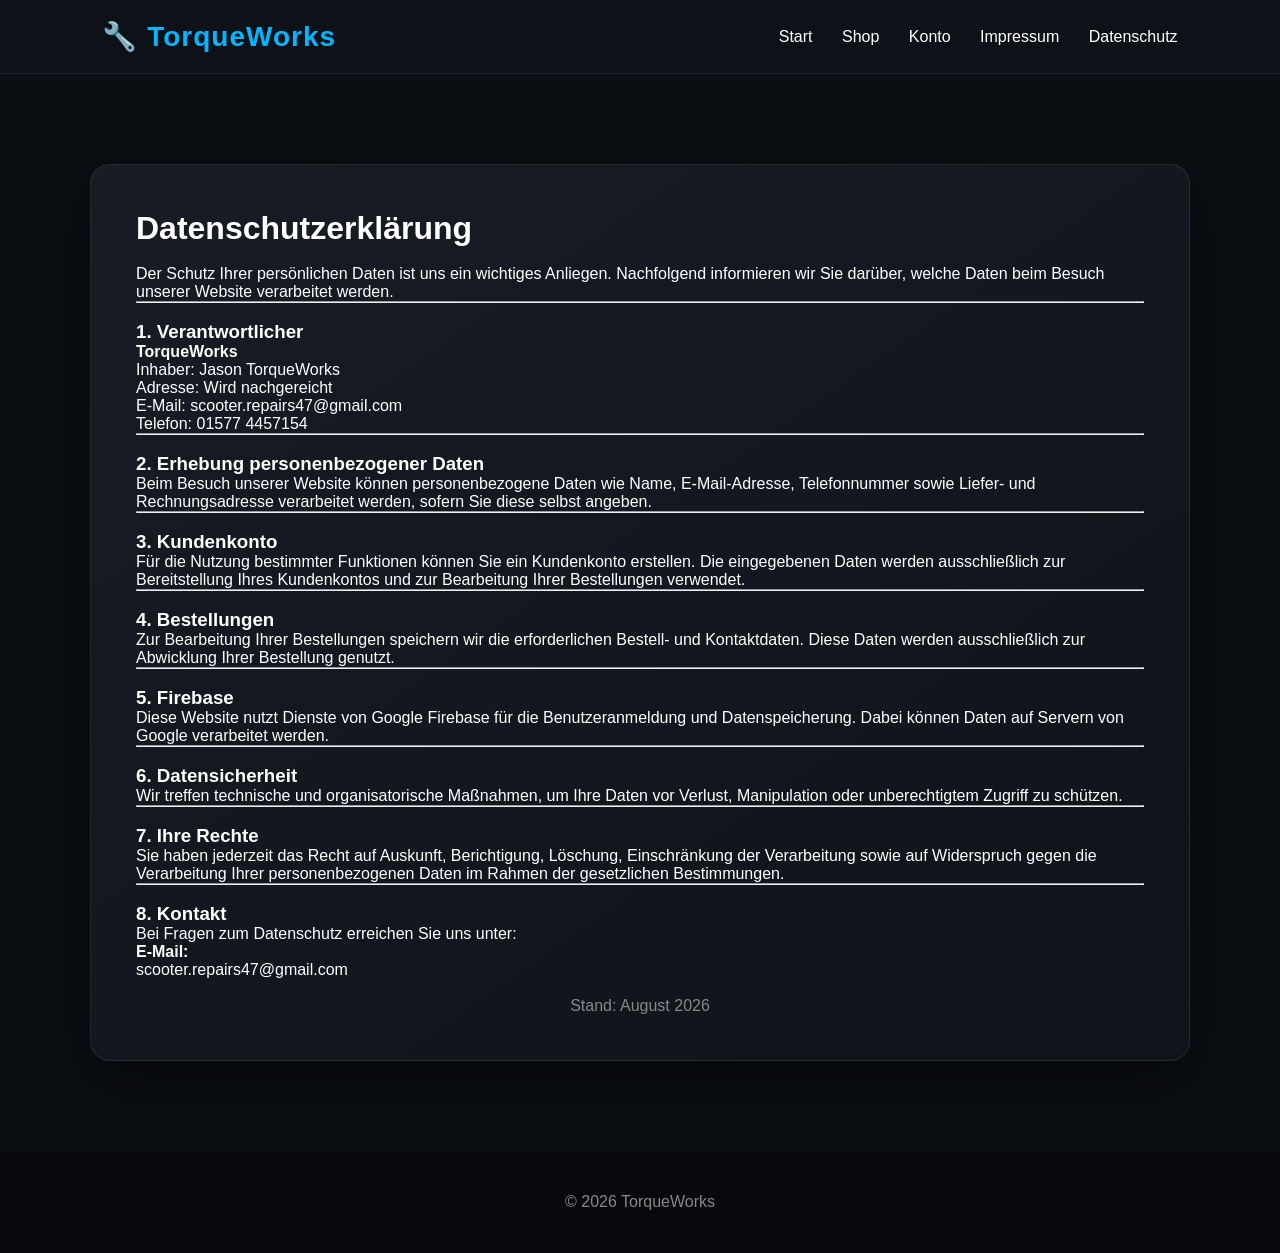
<file: datenschutz.html>
<!DOCTYPE html>
<html lang="de">

<head>

    <meta charset="UTF-8">
    <meta name="viewport" content="width=device-width, initial-scale=1.0">

    <title>Datenschutzerklärung | TorqueWorks</title>

    <link rel="stylesheet" href="style.css">

</head>

<body>

<header>

    <div class="logo">
        🔧 TorqueWorks
    </div>

    <nav>
        <a href="index.html">Start</a>
        <a href="shop.html">Shop</a>
        <a href="konto.html">Konto</a>
        <a href="impressum.html">Impressum</a>
        <a href="datenschutz.html">Datenschutz</a>
    </nav>

</header>

<div class="container">

    <div class="box">

        <h1>Datenschutzerklärung</h1>

        <br>

        <p>
            Der Schutz Ihrer persönlichen Daten ist uns ein wichtiges Anliegen.
            Nachfolgend informieren wir Sie darüber, welche Daten beim Besuch
            unserer Website verarbeitet werden.
        </p>

        <hr><br>

        <h3>1. Verantwortlicher</h3>

        <p>
            <strong>TorqueWorks</strong><br>
            Inhaber: Jason TorqueWorks<br>
            Adresse: Wird nachgereicht<br>
            E-Mail: scooter.repairs47@gmail.com<br>
            Telefon: 01577 4457154
        </p>

        <hr><br>

        <h3>2. Erhebung personenbezogener Daten</h3>

        <p>
            Beim Besuch unserer Website können personenbezogene Daten wie Name,
            E-Mail-Adresse, Telefonnummer sowie Liefer- und Rechnungsadresse
            verarbeitet werden, sofern Sie diese selbst angeben.
        </p>

        <hr><br>

        <h3>3. Kundenkonto</h3>

        <p>
            Für die Nutzung bestimmter Funktionen können Sie ein Kundenkonto
            erstellen. Die eingegebenen Daten werden ausschließlich zur
            Bereitstellung Ihres Kundenkontos und zur Bearbeitung Ihrer
            Bestellungen verwendet.
        </p>

        <hr><br>

        <h3>4. Bestellungen</h3>

        <p>
            Zur Bearbeitung Ihrer Bestellungen speichern wir die erforderlichen
            Bestell- und Kontaktdaten. Diese Daten werden ausschließlich zur
            Abwicklung Ihrer Bestellung genutzt.
        </p>

        <hr><br>

        <h3>5. Firebase</h3>

        <p>
            Diese Website nutzt Dienste von Google Firebase für die
            Benutzeranmeldung und Datenspeicherung. Dabei können Daten auf
            Servern von Google verarbeitet werden.
        </p>

        <hr><br>

        <h3>6. Datensicherheit</h3>

        <p>
            Wir treffen technische und organisatorische Maßnahmen, um Ihre Daten
            vor Verlust, Manipulation oder unberechtigtem Zugriff zu schützen.
        </p>

        <hr><br>

        <h3>7. Ihre Rechte</h3>

        <p>
            Sie haben jederzeit das Recht auf Auskunft, Berichtigung,
            Löschung, Einschränkung der Verarbeitung sowie auf Widerspruch
            gegen die Verarbeitung Ihrer personenbezogenen Daten im Rahmen der
            gesetzlichen Bestimmungen.
        </p>

        <hr><br>

        <h3>8. Kontakt</h3>

        <p>
            Bei Fragen zum Datenschutz erreichen Sie uns unter:
        </p>

        <p>
            <strong>E-Mail:</strong><br>
            scooter.repairs47@gmail.com
        </p>

        <br>

        <p style="text-align:center;color:#888;">
            Stand: August 2026
        </p>

    </div>

</div>

<footer>

    © 2026 TorqueWorks

</footer>

</body>

</html>
</file>
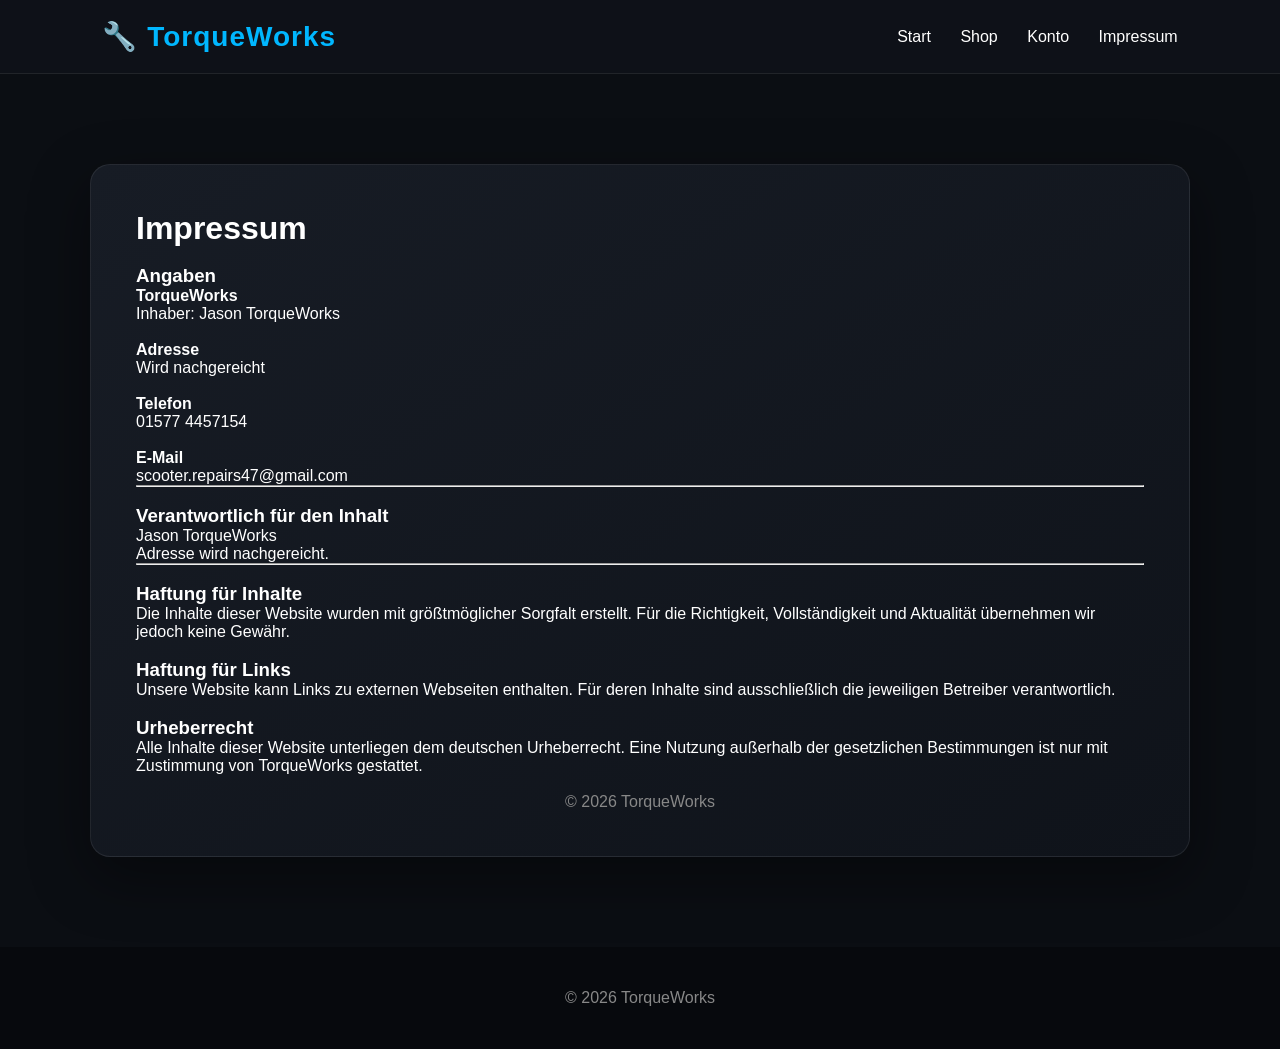
<file: impressum.html>
<!DOCTYPE html>
<html lang="de">

<head>

    <meta charset="UTF-8">
    <meta name="viewport" content="width=device-width, initial-scale=1.0">

    <title>Impressum | TorqueWorks</title>

    <link rel="stylesheet" href="style.css">

</head>

<body>

<header>

    <div class="logo">
        🔧 TorqueWorks
    </div>

    <nav>
        <a href="index.html">Start</a>
        <a href="shop.html">Shop</a>
        <a href="konto.html">Konto</a>
        <a href="impressum.html">Impressum</a>
    </nav>

</header>

<div class="container">

    <div class="box">

        <h1>Impressum</h1>

        <br>

        <h3>Angaben</h3>

        <p>
            <strong>TorqueWorks</strong><br>
            Inhaber: Jason TorqueWorks
        </p>

        <br>

        <p>
            <strong>Adresse</strong><br>
            Wird nachgereicht
        </p>

        <br>

        <p>
            <strong>Telefon</strong><br>
            01577 4457154
        </p>

        <br>

        <p>
            <strong>E-Mail</strong><br>
            scooter.repairs47@gmail.com
        </p>

        <hr><br>

        <h3>Verantwortlich für den Inhalt</h3>

        <p>
            Jason TorqueWorks<br>
            Adresse wird nachgereicht.
        </p>

        <hr><br>

        <h3>Haftung für Inhalte</h3>

        <p>
            Die Inhalte dieser Website wurden mit größtmöglicher Sorgfalt erstellt.
            Für die Richtigkeit, Vollständigkeit und Aktualität übernehmen wir jedoch
            keine Gewähr.
        </p>

        <br>

        <h3>Haftung für Links</h3>

        <p>
            Unsere Website kann Links zu externen Webseiten enthalten.
            Für deren Inhalte sind ausschließlich die jeweiligen Betreiber verantwortlich.
        </p>

        <br>

        <h3>Urheberrecht</h3>

        <p>
            Alle Inhalte dieser Website unterliegen dem deutschen Urheberrecht.
            Eine Nutzung außerhalb der gesetzlichen Bestimmungen ist nur mit
            Zustimmung von TorqueWorks gestattet.
        </p>

        <br>

        <p style="text-align:center;color:#888;">
            © 2026 TorqueWorks
        </p>

    </div>

</div>

<footer>

    © 2026 TorqueWorks

</footer>

</body>

</html>
</file>
<file: style.css>
/* =========================
   RollerWerkstatt Premium Design
========================= */


* {
    margin:0;
    padding:0;
    box-sizing:border-box;
    font-family:'Segoe UI', Arial, sans-serif;
}


html {
    scroll-behavior:smooth;
}


body {

    background:#0b0e13;
    color:white;
    min-height:100vh;

}


/* =========================
   HEADER
========================= */


header {

    width:100%;
    padding:20px 8%;

    background:
    rgba(15,18,25,0.95);

    display:flex;
    justify-content:space-between;
    align-items:center;

    position:sticky;
    top:0;

    z-index:100;

    border-bottom:1px solid rgba(255,255,255,0.08);

}


.logo {

    font-size:28px;
    font-weight:800;

    color:#00b7ff;

    letter-spacing:1px;

}


nav a {

    color:white;

    text-decoration:none;

    margin-left:25px;

    font-size:16px;

    transition:.3s;

}


nav a:hover {

    color:#00b7ff;

}



/* =========================
   HERO
========================= */


.hero {

    min-height:90vh;

    display:flex;
    justify-content:center;
    align-items:center;

    text-align:center;

    background:

    linear-gradient(
    rgba(0,0,0,.65),
    rgba(0,0,0,.85)
    ),

    url("yamaha-aerox.jpg");

    background-size:cover;
    background-position:center;

    padding:40px 10% 120px;

}


.hero h1 {

    font-size:60px;

    line-height:1.1;

    margin-bottom:25px;

}


.hero span {

    color:#00b7ff;

}


.hero p {

    font-size:21px;

    color:#ddd;

    max-width:700px;

    margin:auto;

    line-height:1.7;

}



/* =========================
   BUTTONS
========================= */


.button {

    display:inline-block;

    margin-top:45px;

    padding:15px 35px;

    background:#00b7ff;

    color:#001018;

    border-radius:40px;

    text-decoration:none;

    font-weight:bold;

    transition:.3s;

}


.button:hover {

    transform:translateY(-3px);

    box-shadow:
    0 10px 30px rgba(0,183,255,.4);

}


.small {

    padding:12px 25px;

}



/* =========================
   SECTIONS
========================= */


section {

    padding:100px 10%;

    margin-bottom:40px;

}


h2 {

    text-align:center;

    font-size:38px;

    margin-bottom:70px;

}


.center {

    text-align:center;

    line-height:2;

    font-size:20px;

}



/* =========================
   CARDS
========================= */


.cards {

    display:grid;

    grid-template-columns:
    repeat(auto-fit,minmax(260px,1fr));

    gap:35px;

    margin-top:50px;

    margin-bottom:80px;

}


.card {

    background:

    linear-gradient(
    145deg,
    #171c25,
    #10141b
    );

    padding:40px;

    border-radius:20px;

    border:
    1px solid rgba(255,255,255,.08);

    transition:.3s;

    display:flex;

    flex-direction:column;

    justify-content:space-between;

    min-height:260px;

}


.card:hover {

    transform:translateY(-8px);

    border-color:#00b7ff;

}


.card h3 {

    color:#00b7ff;

    margin-bottom:20px;

    font-size:23px;

}


.card p {

    color:#ccc;

    line-height:1.8;

    margin-bottom:25px;

}



.card .button {

    align-self:center;

    margin-top:auto;

}



/* =========================
   DARK SECTIONS
========================= */


.dark {

    background:#11151c;

}



/* =========================
   TAGS
========================= */


.tags {

    display:flex;

    flex-wrap:wrap;

    justify-content:center;

    gap:15px;

}


.tags div {

    background:#171d27;

    padding:15px 25px;

    border-radius:30px;

    border:1px solid #273140;

    color:#00b7ff;

}



/* =========================
   LOGIN / REGISTER
========================= */


.container {

    width:90%;

    max-width:1100px;

    margin:90px auto;

}


.box {

    background:

    linear-gradient(
    145deg,
    #171c25,
    #0f131a
    );

    padding:45px;

    border-radius:20px;

    border:
    1px solid rgba(255,255,255,.08);

    box-shadow:
    0 20px 60px rgba(0,0,0,.4);

}


input {

    width:100%;

    padding:15px;

    margin:10px 0;

    background:#0b0e13;

    color:white;

    border:1px solid #293241;

    border-radius:10px;

}


input:focus {

    outline:none;

    border-color:#00b7ff;

}


button {

    padding:14px 30px;

    border:none;

    border-radius:30px;

    background:#00b7ff;

    color:#001018;

    font-weight:bold;

    cursor:pointer;

    transition:.3s;

}


button:hover {

    transform:scale(1.05);

}
/* =========================
   ZURÜCK BUTTON
========================= */


.back-button {

    position:fixed;

    top:90px;

    left:25px;

    z-index:200;

    background:#171d27;

    color:white;

    border:1px solid #00b7ff;

    padding:12px 22px;

}


.back-button:hover {

    background:#00b7ff;

    color:#001018;

}



/* =========================
   KONTAKT
========================= */


.contact {

    text-align:center;

    padding-top:120px;

    padding-bottom:120px;

}


.contact p {

    line-height:2;

    color:#ddd;

}



/* =========================
   KUNDENKONTO / SHOP BEREICH
========================= */


.account-section {

    margin-top:100px;

    margin-bottom:100px;

}


.account-section .card {

    padding:45px;

}



/* =========================
   SHOP SYSTEM
========================= */


.shop-header {

    text-align:center;

    margin-bottom:60px;

}


.shop-header h1 {

    color:#00b7ff;

    font-size:45px;

    margin-bottom:20px;

}


.shop-header p {

    color:#ccc;

    font-size:18px;

}



/* Kategorien */


.shop-grid {

    display:grid;

    grid-template-columns:
    repeat(auto-fit,minmax(230px,1fr));

    gap:30px;

    margin-top:40px;

}



.shop-category {

    background:

    linear-gradient(
    145deg,
    #171c25,
    #10141b
    );

    padding:40px;

    border-radius:20px;

    border:
    1px solid rgba(255,255,255,.08);

    text-align:center;

    cursor:pointer;

    transition:.3s;

}


.shop-category:hover {

    transform:translateY(-8px);

    border-color:#00b7ff;

}


.shop-category h2 {

    color:#00b7ff;

    font-size:28px;

    margin-bottom:15px;

}


.shop-category p {

    color:#aaa;

}



/* Unterkategorien */


.shop-subcategory {

    background:#171d27;

    padding:25px;

    border-radius:15px;

    text-align:center;

    cursor:pointer;

    border:

    1px solid rgba(255,255,255,.08);

    transition:.3s;

}


.shop-subcategory:hover {

    background:#00b7ff;

    color:#001018;

}


.shop-subcategory h3 {

    margin:0;

}



/* Produkte */


.product-grid {

    display:grid;

    grid-template-columns:
    repeat(auto-fit,minmax(280px,1fr));

    gap:35px;

    margin-top:60px;

}



.product-card {

    background:

    linear-gradient(
    145deg,
    #171c25,
    #10141b
    );

    padding:35px;

    border-radius:20px;

    border:

    1px solid rgba(255,255,255,.08);

    text-align:center;

    overflow:hidden;

}



.product-image {

    width:100%;

    height:250px;

    object-fit:contain;

    border-radius:15px;

    background:#0b0e13;

    margin-bottom:20px;

}



.product-card img {

    transition:.4s;

}


.product-card:hover img {

    transform:scale(1.05);

}


.product-card h2 {

    color:#00b7ff;

    font-size:23px;

    margin-bottom:15px;

}


.product-card h3 {

    color:white;

    font-size:28px;

    margin-top:20px;

}


.product-card p {

    color:#ccc;

    line-height:1.7;

}


.product-card button {

    width:100%;

    margin-top:25px;

}



.category {

    color:#00b7ff;

    text-transform:uppercase;

    font-size:13px;

}



/* =========================
   FOOTER
========================= */


footer {

    background:#07090d;

    text-align:center;

    padding:35px;

    color:#888;

    line-height:2;

}



/* =========================
   MOBILE
========================= */


@media(max-width:750px){


header {

    flex-direction:column;

}


nav {

    margin-top:20px;

}


nav a {

    margin:10px;

    display:inline-block;

}



.hero h1 {

    font-size:40px;

}



.hero p {

    font-size:18px;

}



h2 {

    font-size:30px;

}



.container {

    width:92%;

}



.back-button {

    top:20px;

    left:15px;

}



.shop-header h1 {

    font-size:32px;

}



.product-grid {

    grid-template-columns:1fr;

}


.cards {

    grid-template-columns:1fr;

}


}
/* =========================
   KONTO AKTIONEN
========================= */


.account-actions {

    margin-top:40px;

    display:flex;

    gap:20px;

    justify-content:center;

}


.delete-button {

    background:#ff3b3b;

    color:white;

}


.delete-button:hover {

    background:#c90000;

}
/* =========================
   NACHRICHTEN SYSTEM
========================= */


.message-box {

    display:none;

    position:fixed;

    top:0;

    left:0;

    width:100%;

    height:100%;

    background:rgba(0,0,0,0.65);

    z-index:9999;

    justify-content:center;

    align-items:center;

}



.message-box.show {

    display:flex;

}



.message-content {

    background:

    linear-gradient(
    145deg,
    #171c25,
    #10141b
    );

    padding:35px;

    border-radius:20px;

    border:1px solid rgba(0,183,255,.4);

    box-shadow:
    0 20px 60px rgba(0,0,0,.5);

    text-align:center;

    min-width:320px;

    max-width:450px;

}



.message-content p {

    color:white;

    font-size:18px;

    margin-bottom:25px;

}



.message-content button {

    margin:8px;

}





/* =========================
   WARENKORB ANZAHL
========================= */


#cartCount {


    background:#00b7ff;

    color:#001018;

    font-size:12px;

    font-weight:bold;

    border-radius:50%;

    padding:3px 8px;

    margin-left:5px;

    display:inline-block;


}





/* =========================
   WARENKORB MENGE
========================= */


.quantity-control {


    display:flex;

    justify-content:center;

    align-items:center;

    gap:15px;

    margin:20px 0;


}



.quantity-control button {


    width:35px;

    height:35px;

    padding:0;

    border-radius:50%;

    font-size:20px;

    display:flex;

    justify-content:center;

    align-items:center;


}



.quantity-number {


    min-width:35px;

    text-align:center;

    font-size:20px;

    font-weight:bold;

    color:white;


}



.remove-button {


    background:#ff3b3b;

    color:white;

}



.remove-button:hover {


    background:#c90000;

}
/* =========================
   KLEINE KONTO BUTTONS
========================= */


/* Daten speichern Button */
.account-save-button {

    padding:10px 22px;

    font-size:14px;

    border-radius:25px;

}


/* Bestellung stornieren Button */
.cancel-button {

    padding:10px 20px;

    font-size:14px;

    border-radius:25px;

    margin-top:15px;

}


/* Hover bleibt professionell */
.account-save-button:hover,
.cancel-button:hover {

    transform:scale(1.03);

}
/* =========================
   FOOTER LINKS
========================= */

footer a{

    color:#00b7ff;

    text-decoration:none;

    transition:.3s;

}

footer a:hover{

    color:white;

    text-decoration:underline;

}
</file>
